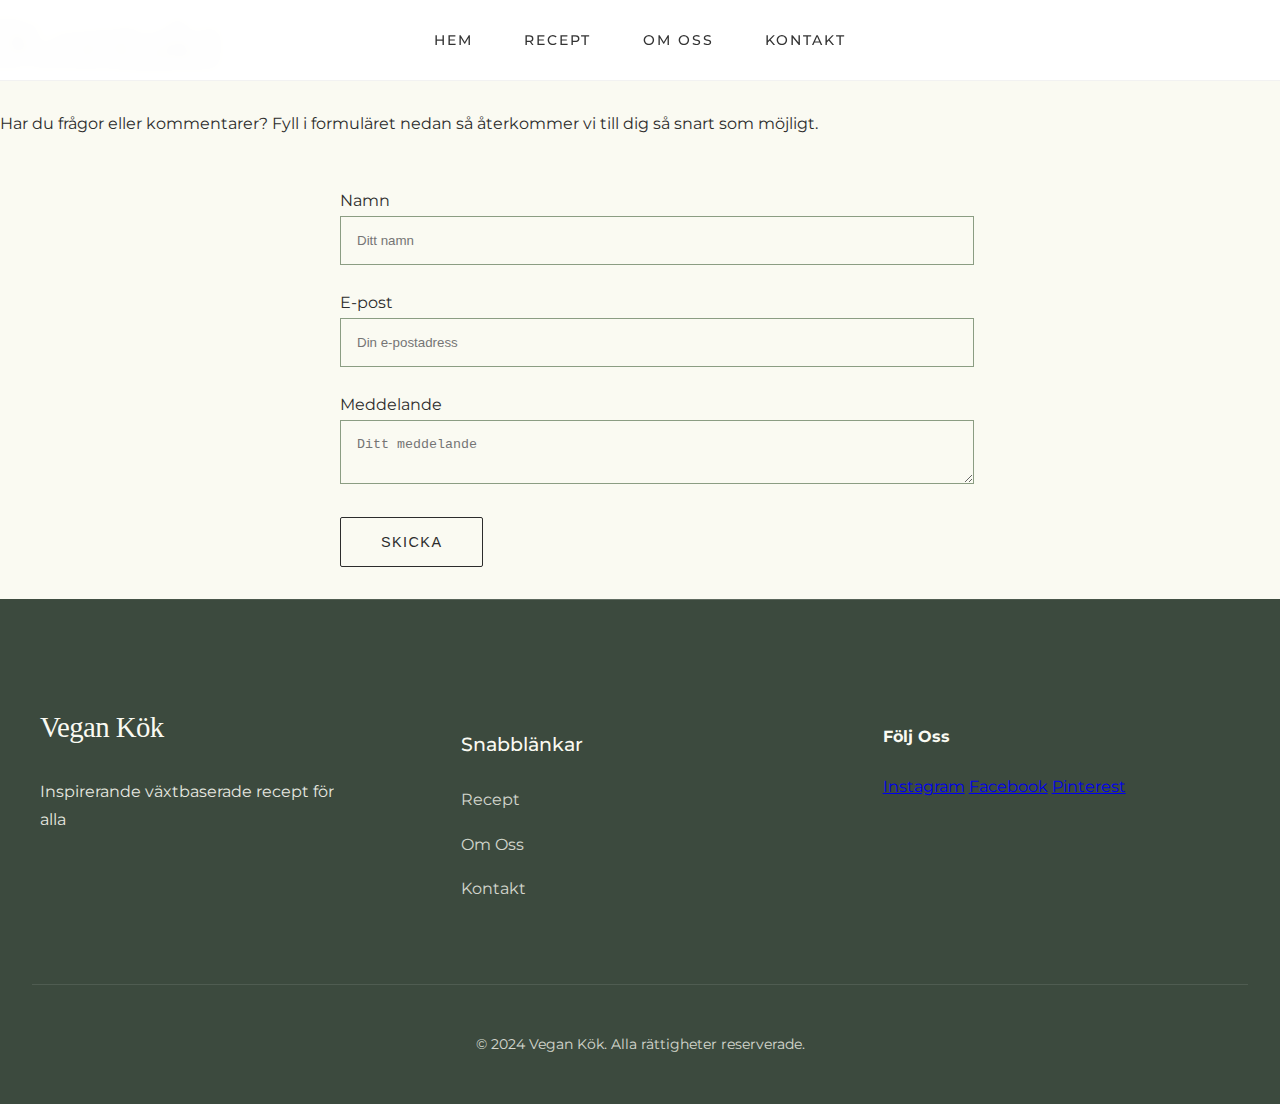
<file: contact.html>
<!-- contact.html -->
<!DOCTYPE html>
<html lang="sv">
<head>
    <!-- 
      Specifying character encoding and viewport for responsive design.
      Linking Google Fonts (Montserrat) and my main stylesheet.
    -->
    <meta charset="UTF-8">
    <meta name="viewport" content="width=device-width, initial-scale=1.0">
    <title>Kontakt - Vegan Kök</title>
    <link 
      href="https://fonts.googleapis.com/css2?family=Montserrat:wght@400;500;600;700&display=swap" 
      rel="stylesheet"
    >
    <link rel="stylesheet" href="assets/css/style.css">
</head>
<body>
    <!-- 
      Header + Navigation
      I'm reusing the same nav-container and navbar classes from the rest of my site
      so the menu is consistent everywhere.
    -->
    <header class="nav-container">
        <nav class="navbar container" role="navigation">
            
            <!-- nav-toggle is for mobile devices (hamburger icon). -->
            <button class="nav-toggle" aria-label="Toggle navigation">☰</button>
            <ul class="nav-menu">
                <!-- Basic site-wide navigation links. -->
                <li><a href="index.html">Hem</a></li>
                <li><a href="recipes/index.html">Recept</a></li>
                <li><a href="about.html">Om Oss</a></li>
                <li><a href="contact.html">Kontakt</a></li>
            </ul>
        </nav>
    </header>

    <!-- Main Content -->
    <main>
        <!-- 
          Contact Section:
          A heading explains that this page is for user inquiries.
          I prompt the user to fill a simple form for questions or comments.
        -->
        <section class="container mt-3">
            <h1>Kontakt</h1>
            <p>
              Har du frågor eller kommentarer? Fyll i formuläret nedan så återkommer vi 
              till dig så snart som möjligt.
            </p>
            <!-- 
              The contact-form includes fields for name, email, and message.
              I added labels for each input to ensure accessibility.
            -->
            <form class="contact-form mt-2">
                <div class="form-group">
                    <label for="name">Namn</label>
                    <input 
                      type="text" 
                      id="name" 
                      class="form-input" 
                      placeholder="Ditt namn" 
                      required
                    >
                </div>
                <div class="form-group">
                    <label for="email">E-post</label>
                    <input 
                      type="email" 
                      id="email" 
                      class="form-input" 
                      placeholder="Din e-postadress" 
                      required
                    >
                </div>
                <div class="form-group">
                    <label for="message">Meddelande</label>
                    <textarea 
                      id="message" 
                      class="form-input" 
                      placeholder="Ditt meddelande" 
                      required
                    ></textarea>
                </div>
                <!-- 
                  The primary CTA button to submit the form.
                  I used .btn .btn-primary from my stylesheet if it exists, 
                  otherwise .btn-primary indicates a main action.
                -->
                <button type="submit" class="btn btn-primary">Skicka</button>
            </form>
        </section>
    </main>

    <!-- 
      Footer:
      Same footer structure as the rest of my site, providing quick links, 
      social media, and basic info about Vegan Kök.
    -->
    <footer class="footer mt-3">
        <div class="container">
            <div class="footer-content">
                <div class="footer-info">
                    <h3>Vegan Kök</h3>
                    <p>Inspirerande växtbaserade recept för alla</p>
                </div>
                <div class="footer-links">
                    <h4>Snabblänkar</h4>
                    <ul>
                        <li><a href="index.html">Recept</a></li>
                        <li><a href="about.html">Om Oss</a></li>
                        <li><a href="contact.html">Kontakt</a></li>
                    </ul>
                </div>
                <div class="footer-social">
                    <h4>Följ Oss</h4>
                    <div class="social-links">
                        <a href="#" aria-label="Instagram">Instagram</a>
                        <a href="#" aria-label="Facebook">Facebook</a>
                        <a href="#" aria-label="Pinterest">Pinterest</a>
                    </div>
                </div>
            </div>
            <div class="footer-bottom text-center mt-2">
                <p>&copy; 2024 Vegan Kök. Alla rättigheter reserverade.</p>
            </div>
        </div>
    </footer>

    <!-- 
      main.js handles my mobile nav toggle and potentially other minor scripts.
    -->
    <script src="assets/js/main.js"></script>
</body>
</html>
</file>
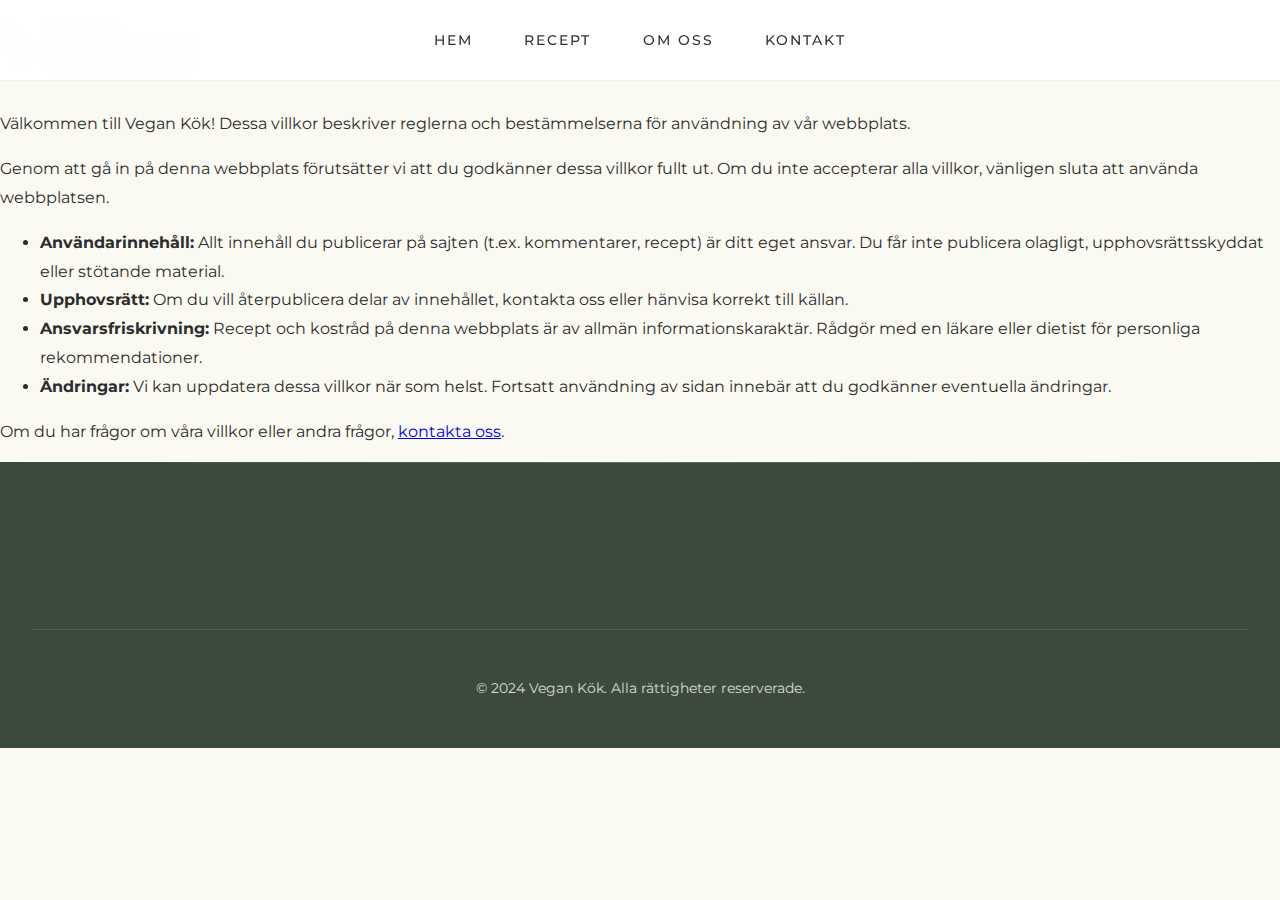
<file: terms.html>
<!-- terms.html -->
<!DOCTYPE html>
<html lang="sv">
<head>
  <meta charset="UTF-8">
  <meta name="viewport" content="width=device-width, initial-scale=1.0">
  <title>Vegan Kök - Villkor</title>
  <link href="https://fonts.googleapis.com/css2?family=Playfair+Display:wght@400;700&family=Montserrat:wght@300;400;500&display=swap" rel="stylesheet">
  <link rel="stylesheet" href="assets/css/style.css">
</head>
<body>
  <header class="nav-container" id="navbar">
    <nav class="navbar" role="navigation" aria-label="Primary">
      <button class="nav-toggle" aria-label="Toggle navigation">
        <span></span>
        <span></span>
        <span></span>
      </button>
      <ul class="nav-menu">
        <li><a href="index.html">Hem</a></li>
        <li><a href="index.html#recipes">Recept</a></li>
        <li><a href="about.html">Om Oss</a></li>
        <li><a href="contact.html">Kontakt</a></li>
      </ul>
    </nav>
  </header>

  <main>
    <section class="container mt-3">
      <h1>Villkor</h1>
      <p>
        Välkommen till Vegan Kök! Dessa villkor beskriver reglerna och bestämmelserna för användning av vår webbplats. 
      </p>
      <p>
        Genom att gå in på denna webbplats förutsätter vi att du godkänner dessa villkor fullt ut. Om du inte accepterar alla villkor, vänligen sluta att använda webbplatsen.
      </p>
      <ul>
        <li><strong>Användarinnehåll:</strong> Allt innehåll du publicerar på sajten (t.ex. kommentarer, recept) är ditt eget ansvar. Du får inte publicera olagligt, upphovsrättsskyddat eller stötande material.</li>
        <li><strong>Upphovsrätt:</strong> Om du vill återpublicera delar av innehållet, kontakta oss eller hänvisa korrekt till källan.</li>
        <li><strong>Ansvarsfriskrivning:</strong> Recept och kostråd på denna webbplats är av allmän informationskaraktär. Rådgör med en läkare eller dietist för personliga rekommendationer.</li>
        <li><strong>Ändringar:</strong> Vi kan uppdatera dessa villkor när som helst. Fortsatt användning av sidan innebär att du godkänner eventuella ändringar.</li>
      </ul>
      <p>
        Om du har frågor om våra villkor eller andra frågor, 
        <a href="contact.html">kontakta oss</a>.
      </p>
    </section>
  </main>

  <footer class="footer" role="contentinfo" aria-label="Footer">
    <div class="container">
      <div class="footer-bottom text-center mt-2">
        <p>&copy; 2024 Vegan Kök. Alla rättigheter reserverade.</p>
      </div>
    </div>
  </footer>

  <script src="assets/js/main.js"></script>
</body>
</html>
</file>
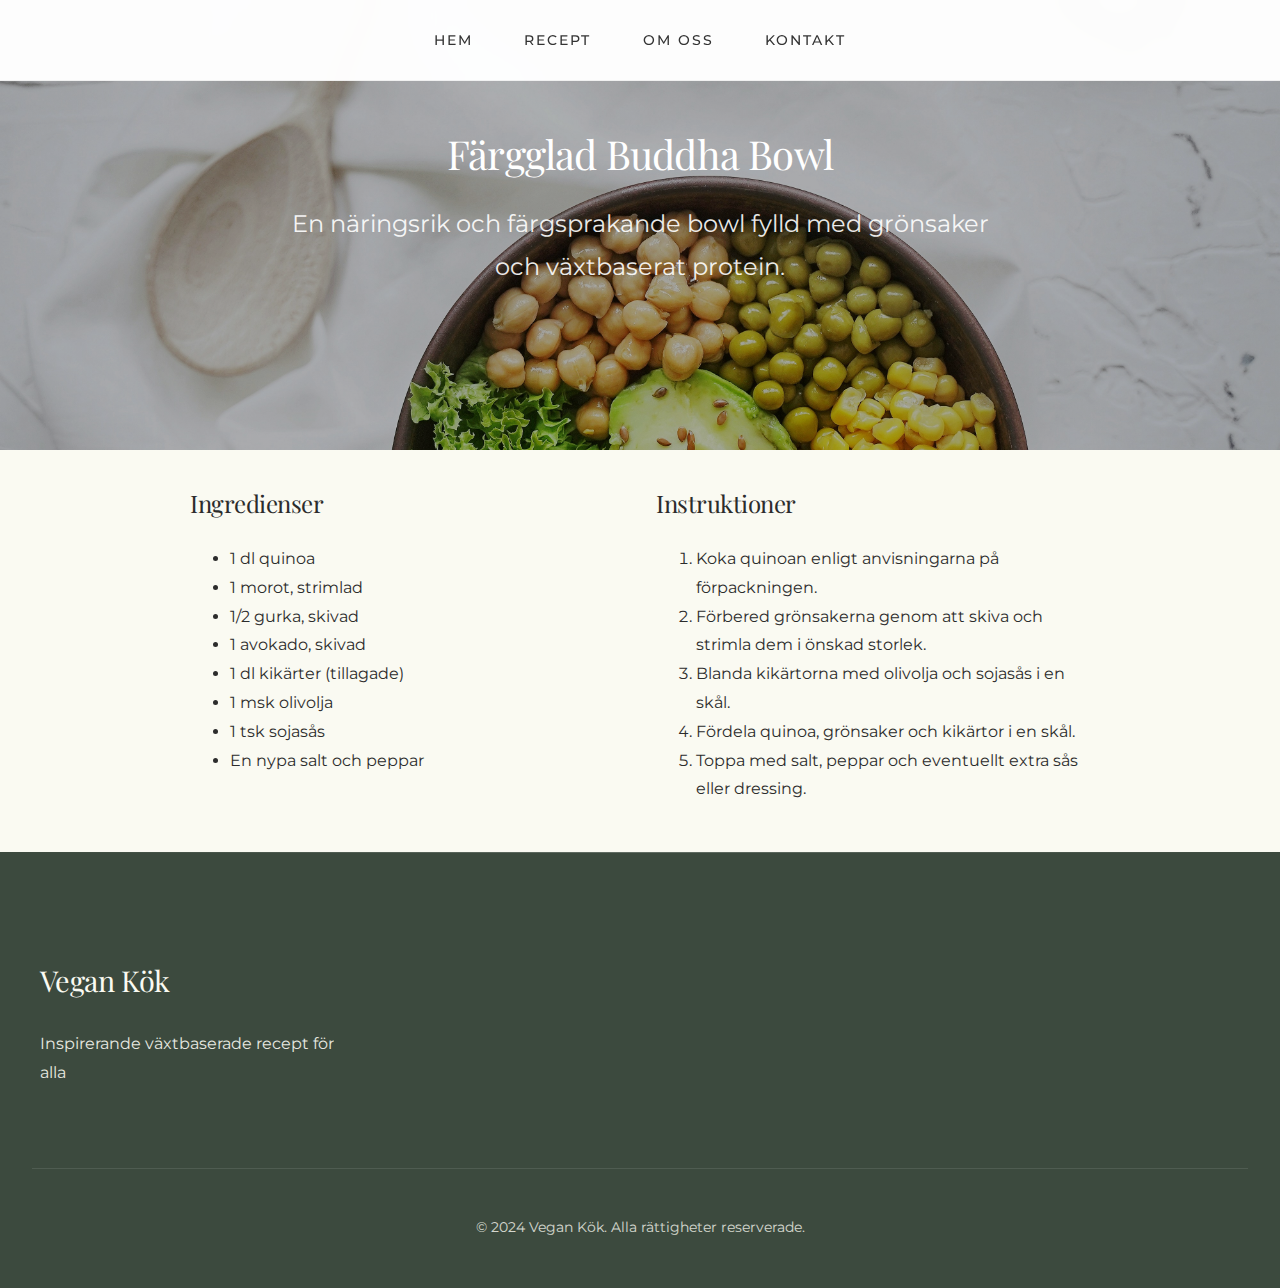
<file: recipes/buddha-bowl.html>
<!-- buddha-bowl.html -->
<!DOCTYPE html>
<html lang="sv">
<head>
  <!-- Setting up character encoding and a responsive viewport. -->
  <meta charset="UTF-8">
  <meta name="viewport" content="width=device-width, initial-scale=1.0">
  <title>Färgglad Buddha Bowl - Vegan Kök</title>
  <!-- Loading my fonts and main stylesheet. -->
  <link 
    href="https://fonts.googleapis.com/css2?family=Playfair+Display:wght@400;700&family=Montserrat:wght@300;400;500&display=swap" 
    rel="stylesheet"
  >
  <link rel="stylesheet" href="../assets/css/style.css">
</head>
<body>
  <!-- 
    Reusing the existing nav-container for consistent site-wide navigation.
    I'm linking back to index.html for "Hem" and referencing about.html, contact.html, etc.
  -->
  <header class="nav-container">
    <nav class="navbar container" role="navigation">
      
      </div>
      <button class="nav-toggle" aria-label="Toggle navigation">
        <span></span>
        <span></span>
        <span></span>
      </button>
      <ul class="nav-menu">
        <li><a href="../index.html">Hem</a></li>
        <li><a href="index.html">Recept</a></li>
        <li><a href="../about.html">Om Oss</a></li>
        <li><a href="../contact.html">Kontakt</a></li>
      </ul>
    </nav>
  </header>

  <main>
    <!-- 
      A dedicated hero or header section for the Buddha Bowl.
      I'm pulling in a larger hero image or the same thumbnail if desired.
    -->
    <section class="recipe-detail-hero" style="background-image: url('../assets/images/recipes/buddha-bowl.jpg');">
      <div class="recipe-detail-content">
        <h1>Färgglad Buddha Bowl</h1>
        <p class="subtitle">
          En näringsrik och färgsprakande bowl fylld med grönsaker och växtbaserat protein.
        </p>
      </div>
    </section>

    <!-- Main recipe detail area: includes ingredients, instructions, etc. -->
    <section class="recipe-detail container mt-3">
      <!-- 
        I'm breaking down the recipe into an 'Ingredients' and 'Instructions' layout. 
        This can be styled or structured to match your design preferences.
      -->
      <div class="recipe-info">
        <article>
          <h2>Ingredienser</h2>
          <ul>
            <li>1 dl quinoa</li>
            <li>1 morot, strimlad</li>
            <li>1/2 gurka, skivad</li>
            <li>1 avokado, skivad</li>
            <li>1 dl kikärter (tillagade)</li>
            <li>1 msk olivolja</li>
            <li>1 tsk sojasås</li>
            <li>En nypa salt och peppar</li>
          </ul>
        </article>

        <article>
          <h2>Instruktioner</h2>
          <ol>
            <li>Koka quinoan enligt anvisningarna på förpackningen.</li>
            <li>Förbered grönsakerna genom att skiva och strimla dem i önskad storlek.</li>
            <li>Blanda kikärtorna med olivolja och sojasås i en skål.</li>
            <li>Fördela quinoa, grönsaker och kikärtor i en skål.</li>
            <li>Toppa med salt, peppar och eventuellt extra sås eller dressing.</li>
          </ol>
        </article>
      </div>
    </section>
  </main>

  <!-- Footer for site-wide consistency -->
  <footer class="footer mt-3">
    <div class="container">
      <div class="footer-content">
        <div class="footer-info">
          <h3>Vegan Kök</h3>
          <p>Inspirerande växtbaserade recept för alla</p>
        </div>
        <!-- Additional footer columns, if needed -->
      </div>
      <div class="footer-bottom text-center mt-2">
        <p>&copy; 2024 Vegan Kök. Alla rättigheter reserverade.</p>
      </div>
    </div>
  </footer>

  <!-- Linking the main.js for nav toggle functionality. -->
  <script src="../assets/js/main.js"></script>
</body>
</html>
</file>
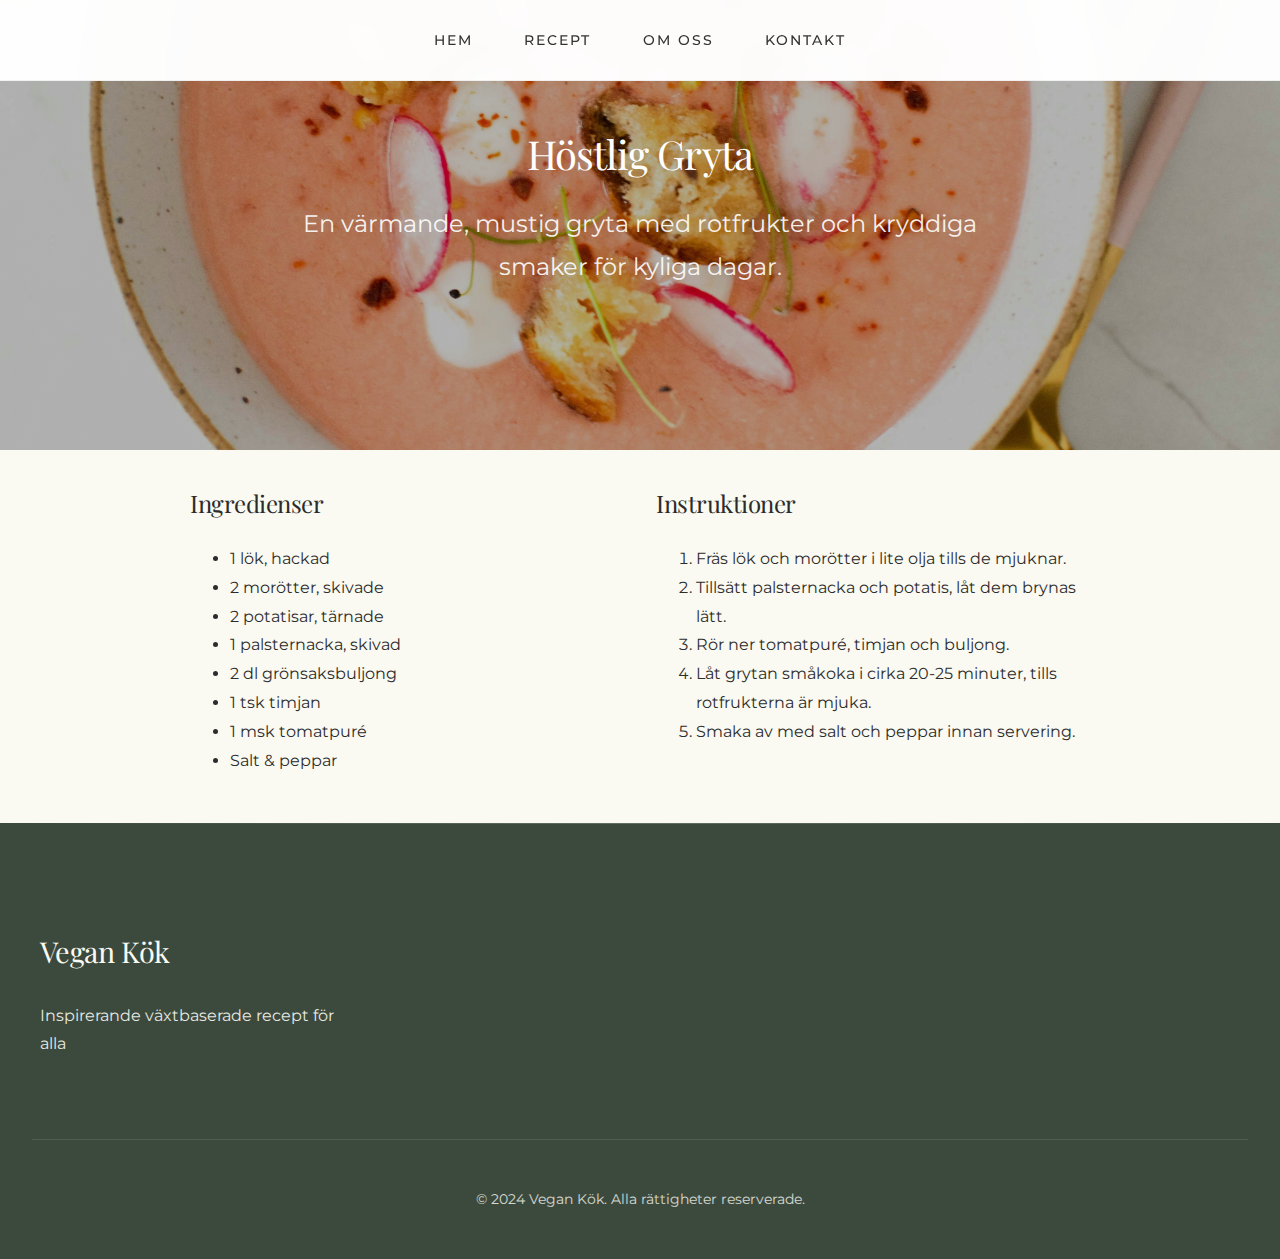
<file: recipes/hostlig-gryta.html>
<!-- Example: hostlig-gryta.html -->
<!DOCTYPE html>
<html lang="sv">
<head>
  <!-- I'm setting the basics: char encoding, viewport, title, and linking fonts + CSS. -->
  <meta charset="UTF-8">
  <meta name="viewport" content="width=device-width, initial-scale=1.0">
  <title>Höstlig Gryta - Vegan Kök</title>
  <link 
    href="https://fonts.googleapis.com/css2?family=Playfair+Display:wght@400;700&family=Montserrat:wght@300;400;500&display=swap"
    rel="stylesheet"
  >
  <link rel="stylesheet" href="../assets/css/style.css">
</head>
<body>

  <!-- 
    Navigation:
    I’m using the same nav structure as buddha-bowl.html,
    just linking back to index.html or recipes/index.html 
    for a consistent user experience.
  -->
  <header class="nav-container">
    <nav class="navbar container" role="navigation">
      
      <button class="nav-toggle" aria-label="Toggle navigation">
        <span></span>
        <span></span>
        <span></span>
      </button>
      <ul class="nav-menu">
        <li><a href="../index.html">Hem</a></li>
        <li><a href="index.html">Recept</a></li>
        <li><a href="../about.html">Om Oss</a></li>
        <li><a href="../contact.html">Kontakt</a></li>
      </ul>
    </nav>
  </header>

  <main>
    <!-- 
      Here is my hero for the recipe detail, 
      referencing the actual image for Höstlig Gryta.
    -->
    <section 
      class="recipe-detail-hero" 
      style="background-image: url('../assets/images/recipes/recipe1.jpg');"
    >
      <div class="recipe-detail-content">
        <h1>Höstlig Gryta</h1>
        <p class="subtitle">
          En värmande, mustig gryta med rotfrukter och kryddiga smaker 
          för kyliga dagar.
        </p>
      </div>
    </section>

    <!-- 
      The main recipe detail container with ingredients & instructions, 
      same as buddha-bowl structure but updated for Höstlig Gryta.
    -->
    <section class="recipe-detail container mt-3">
      <div class="recipe-info">
        <article>
          <h2>Ingredienser</h2>
          <ul>
            <li>1 lök, hackad</li>
            <li>2 morötter, skivade</li>
            <li>2 potatisar, tärnade</li>
            <li>1 palsternacka, skivad</li>
            <li>2 dl grönsaksbuljong</li>
            <li>1 tsk timjan</li>
            <li>1 msk tomatpuré</li>
            <li>Salt & peppar</li>
          </ul>
        </article>
        <article>
          <h2>Instruktioner</h2>
          <ol>
            <li>Fräs lök och morötter i lite olja tills de mjuknar.</li>
            <li>Tillsätt palsternacka och potatis, låt dem brynas lätt.</li>
            <li>Rör ner tomatpuré, timjan och buljong.</li>
            <li>Låt grytan småkoka i cirka 20-25 minuter, tills rotfrukterna är mjuka.</li>
            <li>Smaka av med salt och peppar innan servering.</li>
          </ol>
        </article>
      </div>
    </section>
  </main>

  <!-- My site-wide footer for consistency. -->
  <footer class="footer mt-3">
    <div class="container">
      <div class="footer-content">
        <div class="footer-info">
          <h3>Vegan Kök</h3>
          <p>Inspirerande växtbaserade recept för alla</p>
        </div>
      </div>
      <div class="footer-bottom text-center mt-2">
        <p>&copy; 2024 Vegan Kök. Alla rättigheter reserverade.</p>
      </div>
    </div>
  </footer>
  
  <script src="../assets/js/main.js"></script>
</body>
</html>
</file>
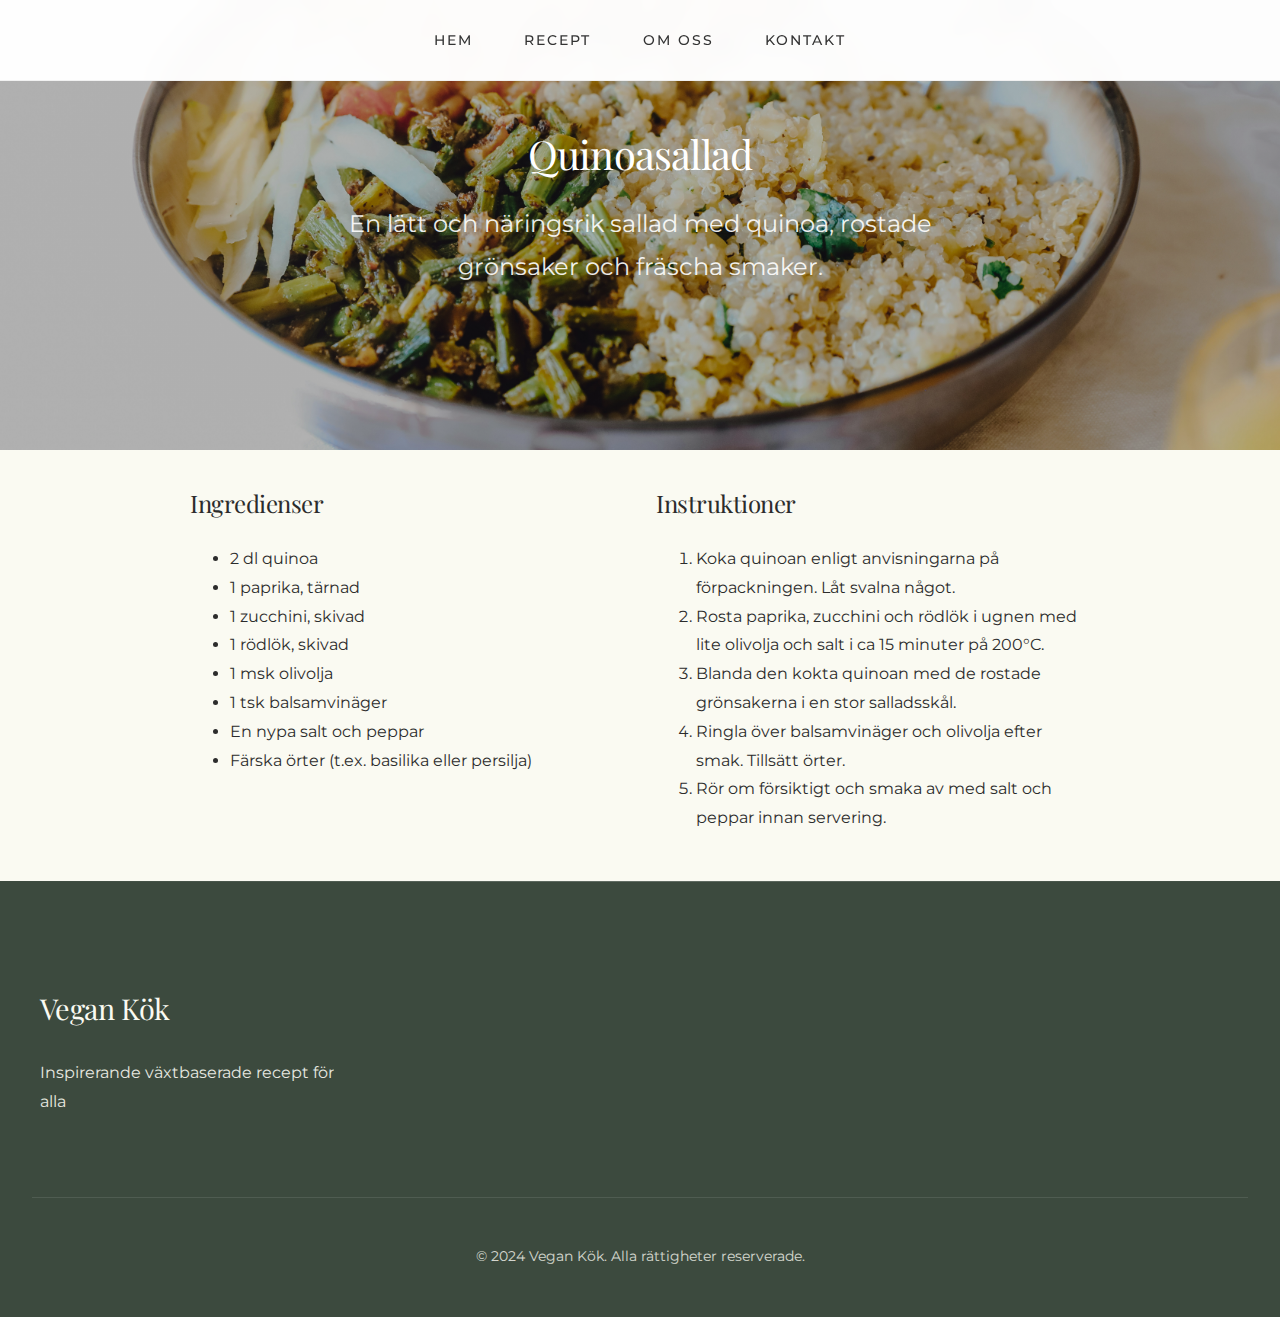
<file: recipes/quinoasallad.html>
<!-- quinoasallad.html -->
<!DOCTYPE html>
<html lang="sv">
<head>
  <!-- Setting up character encoding and a responsive viewport. -->
  <meta charset="UTF-8">
  <meta name="viewport" content="width=device-width, initial-scale=1.0">
  <title>Quinoasallad - Vegan Kök</title>
  
  <!-- Linking the fonts (Playfair Display & Montserrat) and main stylesheet for site-wide styling. -->
  <link
    href="https://fonts.googleapis.com/css2?family=Playfair+Display:wght@400;700&family=Montserrat:wght@300;400;500&display=swap" 
    rel="stylesheet"
  >
  <link rel="stylesheet" href="../assets/css/style.css">
</head>
<body>

  <!-- 
    Using the standard nav-container from my site. 
    The navbar includes a logo, a mobile toggle, and links to main sections or pages.
  -->
  <header class="nav-container">
    <nav class="navbar container" role="navigation">
      
      <button class="nav-toggle" aria-label="Toggle navigation">
        <span></span>
        <span></span>
        <span></span>
      </button>
      <ul class="nav-menu">
        <li><a href="../index.html">Hem</a></li>
        <!-- Link back to your recipe index if you have one -->
        <li><a href="index.html">Recept</a></li>
        <li><a href="../about.html">Om Oss</a></li>
        <li><a href="../contact.html">Kontakt</a></li>
      </ul>
    </nav>
  </header>

  <main>
    <!-- 
      Hero section specifically for Quinoasallad, 
      with a background image from recipe3.jpg
    -->
    <section 
      class="recipe-detail-hero" 
      style="background-image: url('../assets/images/recipes/recipe3.jpg');"
    >
      <div class="recipe-detail-content">
        <h1>Quinoasallad</h1>
        <p class="subtitle">
          En lätt och näringsrik sallad med quinoa, rostade grönsaker och fräscha smaker.
        </p>
      </div>
    </section>

    <!-- Main recipe detail area for ingredients and instructions -->
    <section class="recipe-detail container mt-3">
      <div class="recipe-info">
        <article>
          <h2>Ingredienser</h2>
          <ul>
            <li>2 dl quinoa</li>
            <li>1 paprika, tärnad</li>
            <li>1 zucchini, skivad</li>
            <li>1 rödlök, skivad</li>
            <li>1 msk olivolja</li>
            <li>1 tsk balsamvinäger</li>
            <li>En nypa salt och peppar</li>
            <li>Färska örter (t.ex. basilika eller persilja)</li>
          </ul>
        </article>

        <article>
          <h2>Instruktioner</h2>
          <ol>
            <li>Koka quinoan enligt anvisningarna på förpackningen. Låt svalna något.</li>
            <li>Rosta paprika, zucchini och rödlök i ugnen med lite olivolja och salt i ca 15 minuter på 200°C.</li>
            <li>Blanda den kokta quinoan med de rostade grönsakerna i en stor salladsskål.</li>
            <li>Ringla över balsamvinäger och olivolja efter smak. Tillsätt örter.</li>
            <li>Rör om försiktigt och smaka av med salt och peppar innan servering.</li>
          </ol>
        </article>
      </div>
    </section>
  </main>

  <!-- Reusing my site-wide footer for consistency. -->
  <footer class="footer mt-3">
    <div class="container">
      <div class="footer-content">
        <div class="footer-info">
          <h3>Vegan Kök</h3>
          <p>Inspirerande växtbaserade recept för alla</p>
        </div>
      </div>
      <div class="footer-bottom text-center mt-2">
        <p>&copy; 2024 Vegan Kök. Alla rättigheter reserverade.</p>
      </div>
    </div>
  </footer>

  <!-- JS for navigation toggle on mobile. -->
  <script src="../assets/js/main.js"></script>
</body>
</html>
</file>
<file: assets/css/style.css>
/*****************************************************
 * GLOBAL VARIABLES
 * In these variables, I'm defining my main color palette,
 * spacing, and any special values like nav heights or backgrounds.
 *****************************************************/
 :root {
  --primary-sage: #3C4A3E;            /* Dark sage color (footer, etc.) */
  --secondary-mint: #A4B494;          /* Soft mint accent */
  --text-dark: #2C2C2C;               /* Main text color */
  --background-light: #FAFAF2;        /* Site background */
  --accent-color: #8B9D83;            /* Additional accent color */
  --overlay-light: rgba(255, 255, 255, 0.95); /* For overlays, nav backgrounds, etc. */

  --spacing-lg: clamp(4rem, 8vw, 8rem); 
  --spacing-md: clamp(2rem, 4vw, 4rem);

  /* Navigation overrides */
  --nav-height: 80px;
  --nav-background: rgba(255, 255, 255, 0.98);
  --nav-text: #333;
  --nav-hover: #9DC183;
}

/*****************************************************
 * BASE STYLES
 * Setting up body styling, fonts, and default heading styles.
 *****************************************************/
body {
  background-color: var(--background-light);
  color: var(--text-dark);
  font-family: 'Montserrat', sans-serif;
  line-height: 1.8;
  overflow-x: hidden;
  margin: 0; /* Removing default body margin for a cleaner layout */
}

/* Using 'Playfair Display' for headings to create an elegant look. */
h1, h2, h3 {
  font-family: 'Playfair Display', serif;
  font-weight: 400;
  letter-spacing: -0.02em;
  margin-top: 0;
}

/* My main hero heading style. */
h1 {
  font-size: clamp(2.5rem, 6vw, 4.5rem);
  line-height: 1.2;
  margin-bottom: 1.5rem;
}

/* .section-title is used for sub-section headings like "Recept" or "Kontakt." */
.section-title {
  font-size: clamp(2rem, 4vw, 3rem);
  text-align: center;
  margin-bottom: var(--spacing-md);
}

/* This is for making the logo responsive */

.logo {
  height: 50%;
  display: flex;
  align-items: center;
}

.logo-img {
  max-height: 40%;  /* Adjust the percentage to fit the navbar */
  height: 50%;
  width: 20%;
}


@media (max-width: 768px) {
  .logo-img {
    max-width: 100%;
  }
}

@media (max-width: 480px) {
  .logo-img {
    max-width: 100%;
  }
}

/*****************************************************
 * NAVIGATION (FIXED TOP)
 * I'm creating a fixed nav container with a blurred background 
 * and a little border at the bottom.
 *****************************************************/
.nav-container {
  position: fixed;
  width: 100%;
  top: 0;
  z-index: 1000;
  background: var(--nav-background);
  backdrop-filter: blur(10px);
  border-bottom: 1px solid rgba(0, 0, 0, 0.05);
}

/* The .navbar centers content and respects a max width. */
.navbar {
  height: var(--nav-height);
  display: flex;
  justify-content: center;
  align-items: center;
  max-width: 1200px;
  margin: 0 auto;
  padding: 0 2rem;
  overflow: hidden; 
}

/* The nav menu is displayed horizontally on desktop. */
.nav-menu {
  display: flex;
  gap: clamp(2rem, 4vw, 4rem);
  list-style: none;
  margin: 0;
  padding: 0;
}

/* I like this underlining hover effect for links. */
.nav-menu a {
  color: var(--nav-text);
  text-decoration: none;
  text-transform: uppercase;
  font-size: 0.9rem;
  letter-spacing: 2px;
  font-weight: 500;
  position: relative;
  padding: 0.5rem 0;
  transition: color 0.3s ease;
}

/* Scale the underline on hover. */
.nav-menu a::after {
  content: '';
  position: absolute;
  bottom: 0;
  left: 0;
  width: 100%;
  height: 1px;
  background: var(--nav-hover);
  transform: scaleX(0);
  transition: transform 0.3s ease;
}
.nav-menu a:hover::after {
  transform: scaleX(1);
}

/*****************************************************
 * NAV TOGGLE (MOBILE)
 * Hidden on larger screens, appears on smaller ones.
 *****************************************************/
.nav-toggle {
  display: none;
}

/* 
  For screens up to 768px, the toggle shows, and the nav menu 
  transforms into a vertical overlay when active.
*/
@media (max-width: 768px) {
  .nav-toggle {
    display: block;
    position: absolute;
    right: 2rem;
    width: 30px;
    height: 20px;
    cursor: pointer;
    border: none;
    background: none;
  }
  .nav-toggle span {
    position: absolute;
    width: 100%;
    height: 2px;
    background: var(--nav-text);
    transition: 0.3s;
  }
  .nav-toggle span:first-child {
    top: 0;
  }
  .nav-toggle span:last-child {
    bottom: 0;
  }

  .nav-menu {
    display: flex;
    position: fixed;
    top: var(--nav-height);
    left: 0;
    width: 100%;
    height: calc(100vh - var(--nav-height));
    background: var(--nav-background);
    flex-direction: column;
    align-items: center;
    justify-content: center;
    gap: 2rem;
    transform: translateX(100%);
    transition: transform 0.3s ease;
  }
  .nav-menu.active {
    transform: translateX(0);
  }
}

/*****************************************************
 * HERO SECTION (HOME PAGE)
 * Occupies full viewport height, with a background image 
 * and a dark overlay for contrast.
 *****************************************************/
.hero {
  height: 100vh;
  display: flex;
  align-items: center;
  justify-content: center;
  text-align: center;
  padding: 0 1rem;
  position: relative;
  background-position: center;
  background-size: cover;
}

/* Adding a stronger overlay to ensure text readability. */
.hero::before {
  content: '';
  position: absolute;
  top: 0;
  left: 0;
  right: 0;
  bottom: 0;
  background: linear-gradient(rgba(0,0,0,0.5), rgba(0,0,0,0.5));
}

.hero-content {
  position: relative; 
  color: #f1f1f1; /* A more pronounced white for text. */
  max-width: 800px;
  padding: 2rem;
}

/* Sub-headings or subtitles in the hero. */
.subtitle {
  font-size: clamp(1.1rem, 2vw, 1.5rem);
  margin-bottom: 2rem;
  opacity: 0.9;
}

/*****************************************************
 * FEATURED RECIPES
 * Contains a grid of recipe cards, each with an image,
 * text, and a button.
 *****************************************************/
.featured-recipes .container {
  margin-top: var(--spacing-md);
}

/* Responsive grid for recipes. */
.recipe-grid {
  display: grid;
  grid-template-columns: repeat(auto-fit, minmax(300px, 1fr));
  gap: 3rem;
  padding: var(--spacing-md);
  max-width: 1400px;
  margin: 0 auto;
}

/* Each card is elevated with a shadow and lifts on hover. */
.recipe-card {
  position: relative;
  background: white;
  border-radius: 8px;
  overflow: hidden;
  box-shadow: 0 4px 20px rgba(0,0,0,0.1);
  transition: transform 0.3s ease;
}
.recipe-card:hover {
  transform: translateY(-10px);
}

/* Maintains a 16:9 aspect ratio for consistent image sizing. */
.recipe-image {
  position: relative;
  overflow: hidden;
  aspect-ratio: 16/9;
}
.recipe-image img {
  width: 100%;
  height: 100%;
  object-fit: cover;
  transition: transform 0.6s ease;
}
.recipe-card:hover .recipe-image img {
  transform: scale(1.1);
}

.recipe-card-content {
  padding: 2rem;
  text-align: center;
}

/*****************************************************
 * RECIPE DETAILS PAGE
 * Styles for a more in-depth recipe detail, including 
 * a smaller hero and a section for ingredients/instructions.
 *****************************************************/
/* A smaller hero for the recipe detail page. */
.recipe-detail-hero {
  position: relative;
  width: 100%;
  height: 50vh;
  background-position: center;
  background-size: cover;
  display: flex;
  align-items: center;
  justify-content: center;
  text-align: center;
}
.recipe-detail-hero::before {
  content: '';
  position: absolute;
  top: 0;
  left: 0;
  right: 0;
  bottom: 0;
  background: linear-gradient(rgba(0,0,0,0.3), rgba(0,0,0,0.3));
}
.recipe-detail-content {
  position: relative;
  color: #fff;
  padding: 2rem;
  max-width: 700px;
}
.recipe-detail-hero h1 {
  font-size: 2.5rem;
  margin-bottom: 1rem;
}

/* 
  Main container for the detailed ingredients and instructions. 
*/
.recipe-detail {
  padding: 2rem 1rem;
  max-width: 900px;
  margin: 0 auto;
}

/* Splitting the info into two columns on larger screens. */
.recipe-info {
  display: grid;
  gap: 2rem;
}
@media (min-width: 768px) {
  .recipe-info {
    grid-template-columns: 1fr 1fr;
  }
}

/*****************************************************
 * BUTTON
 * A simple, reusable button with an uppercase style 
 * and a subtle hover effect.
 *****************************************************/
.btn {
  display: inline-block;
  padding: 1rem 2.5rem;
  color: var(--text-dark);
  text-decoration: none;
  text-transform: uppercase;
  letter-spacing: 0.1em;
  font-size: 0.9rem;
  border: 1px solid currentColor;
  border-radius: 2px;
  transition: all 0.3s ease;
  background: transparent;
  cursor: pointer;
}
.btn:hover {
  background-color: var(--text-dark);
  color: white;
}

/* 
  Hero Button Enhancement
  I'm targeting the .btn specifically within the .hero so it doesn't affect 
  buttons site-wide unless they're also in the hero area.
*/
.hero .btn {
  /* Using my accent color to make the button pop. */
  background-color: var(--accent-color);
  color: #fff; 
  border: 1px solid transparent;
  font-weight: 600; 
  padding: 1rem 2rem; 
  transition: all 0.3s ease;
  
}

/* 
  On hover, I'll invert it to a light background with the accent color text. 
  This provides a clear feedback to the user.
*/
.hero .btn:hover {
  background-color: #fff;
  color: var(--accent-color);
  border-color: var(--accent-color);
  
}


/*****************************************************
 * ABOUT PAGE
 * This includes special hero section and team layout
 * to avoid interfering with the main page's hero styles.
 *****************************************************/
.about-hero {
  background-color: #f4f4f4; /* Subtle background for about hero */
  padding: 3rem 1rem;
  text-align: center;
}
.about-hero-content {
  max-width: 800px;
  margin: 0 auto;
}
.about-hero-content h1 {
  font-size: 2.5rem;
  margin-bottom: 1rem;
}

.team-row {
  display: flex;
  flex-wrap: wrap;
  gap: 2rem;
  align-items: center;
}
.team-image img {
  max-width: 100%;
  border-radius: 8px;
}
.team-text {
  flex: 1;
  min-width: 280px;
}

/* 
  I scope these about-page styles with .about-page 
  if I want them to apply only when <body> has that class.
*/
.about-page .about-hero-section {
  padding-top: 6rem; 
  padding-bottom: 2rem;
  background-color: #fdfdf8; 
  text-align: center;
}
.about-page .team-row {
  display: flex;
  flex-wrap: wrap;
  gap: 2rem;
  align-items: center;
}
.about-page .team-image img {
  max-width: 100%;
  border-radius: 8px;
  box-shadow: 0 4px 10px rgba(0,0,0,0.1);
}
.about-page .team-text {
  flex: 1;
  min-width: 280px;
}

/* Values Section styling */
.about-values {
  background: #fff;
  padding: 2rem;
  border-radius: 8px;
  box-shadow: 0 4px 15px rgba(0,0,0,0.1);
}
.about-values h3 {
  font-size: 1.8rem;
  margin-bottom: 1rem;
}
.about-values ul {
  list-style: none;
  padding: 0;
}
.about-values li {
  margin-bottom: 1rem;
}



/* 
  About Home Section
  I've named it .about-home to specifically style the 
  about portion on the main page without clashing with 
  the dedicated about.html styles.
*/
.about-home {
  /* A subtle background color or pattern can help it stand out.
     Feel free to change #f9f9f9 to something that suits your design. */
  background-color: #f9f9f9;
  padding: 3rem 1rem;
  border-radius: 8px; /* Slight rounding for a softer look */
  box-shadow: 0 4px 10px rgba(0,0,0,0.05);
  margin-top: 2rem; /* Some extra space above the section */
}

/* 
  Using .about-home-content as a flex container
  so I can place text and image side by side on larger devices.
*/
.about-home-content {
  display: flex;
  flex-wrap: wrap;
  gap: 2rem;
  align-items: center; /* Vertically center the items */
}

/* 
  The text column:
  I ensure it can shrink or grow appropriately.
*/
.about-home-text {
  flex: 1;
  min-width: 300px; /* So the text doesn't become too narrow */
}

/* 
  The image column:
  Center the image horizontally, and let it scale down if needed.
*/
.about-home-image {
  flex: 1;
  text-align: center;
}

.about-home-image img {
  max-width: 100%;
  border-radius: 8px; 
  box-shadow: 0 4px 15px rgba(0,0,0,0.1); /* A subtle shadow for depth */
}

/* 
  On mobile (under 768px), 
  I want the text and image to stack vertically 
  rather than staying side by side.
*/
@media (max-width: 768px) {
  .about-home {
    padding: 2rem 1rem; /* Slightly reduce padding on smaller screens */
  }
  .about-home-content {
    flex-direction: column;
  }
}


/*****************************************************
 * CONTACT SECTION
 * My form styling for contact on either the main page 
 * or a dedicated contact.html.
 *****************************************************/
.contact-section {
  padding: var(--spacing-md) 1rem;
}
.contact-form {
  max-width: 600px;
  margin: 0 auto;
  padding: 2rem;
}
.form-input {
  width: 100%;
  padding: 1rem;
  margin-bottom: 1.5rem;
  border: 1px solid var(--accent-color);
  background: transparent;
  transition: all 0.3s ease;
}
.form-input:focus {
  outline: none;
  border-color: var(--text-dark);
  background: rgba(255,255,255,0.1);
}

/*****************************************************
 * FOOTER
 * Includes links, newsletter form, and bottom text.
 *****************************************************/
.footer {
  background-color: var(--primary-sage);
  color: var(--background-light);
  padding: clamp(4rem, 8vw, 8rem) 2rem 2rem;
  position: relative;
}
.footer::before {
  content: '';
  position: absolute;
  top: 0;
  left: 0;
  right: 0;
  height: 1px;
  background: linear-gradient(
    90deg,
    transparent 0%,
    rgba(255, 255, 255, 0.2) 50%,
    transparent 100%
  );
}
.footer-content {
  display: grid;
  grid-template-columns: repeat(auto-fit, minmax(250px, 1fr));
  gap: 4rem;
  max-width: 1200px;
  margin: 0 auto;
}
.footer-info h3 {
  font-size: 1.8rem;
  margin-bottom: 1.5rem;
  font-family: 'Playfair Display', serif;
}
.footer-info p {
  line-height: 1.8;
  opacity: 0.9;
  max-width: 300px;
}
.footer-links h4 {
  font-size: 1.2rem;
  margin-bottom: 1.5rem;
  font-weight: 500;
}
.footer-links ul {
  list-style: none;
  padding: 0;
}
.footer-links li {
  margin-bottom: 1rem;
}
.footer-links a {
  color: var(--background-light);
  text-decoration: none;
  opacity: 0.8;
  transition: all 0.3s ease;
  position: relative;
}
.footer-links a::after {
  content: '';
  position: absolute;
  width: 0;
  height: 1px;
  bottom: -4px;
  left: 0;
  background-color: currentColor;
  transition: width 0.3s ease;
}
.footer-links a:hover {
  opacity: 1;
}
.footer-links a:hover::after {
  width: 100%;
}
.footer-newsletter {
  max-width: 400px;
}
.footer-newsletter h4 {
  font-size: 1.2rem;
  margin-bottom: 1.5rem;
  font-weight: 500;
}
.newsletter-form {
  display: flex;
  flex-direction: column;
  gap: 1rem;
}
.newsletter-form input {
  padding: 1rem;
  border: 1px solid rgba(255, 255, 255, 0.2);
  background: rgba(255, 255, 255, 0.1);
  color: var(--background-light);
  border-radius: 2px;
  transition: all 0.3s ease;
}
.newsletter-form input::placeholder {
  color: rgba(255, 255, 255, 0.6);
}
.newsletter-form input:focus {
  outline: none;
  border-color: var(--background-light);
  background: rgba(255, 255, 255, 0.15);
}
.newsletter-form .btn {
  border-color: var(--background-light);
  color: var(--background-light);
}
.newsletter-form .btn:hover {
  background-color: var(--background-light);
  color: var(--primary-sage);
}
.footer-bottom {
  margin-top: 4rem;
  padding-top: 2rem;
  text-align: center;
  border-top: 1px solid rgba(255, 255, 255, 0.1);
}
.footer-bottom p {
  opacity: 0.8;
  font-size: 0.9rem;
}

/*****************************************************
 * RESPONSIVE TWEAKS
 * Additional adjustments for narrow screens.
 *****************************************************/
@media (max-width: 768px) {
  .footer-content {
    gap: 3rem;
  }
  .footer-newsletter {
    max-width: 100%;
  }
}

/*****************************************************
 * OPTIONAL ANIMATIONS
 * Example fadeUp for elements that appear as user scrolls.
 *****************************************************/
@keyframes fadeUp {
  from {
    opacity: 0;
    transform: translateY(20px);
  }
  to {
    opacity: 1;
    transform: translateY(0);
  }
}
.fade-up {
  animation: fadeUp 1s ease forwards;
}
</file>
